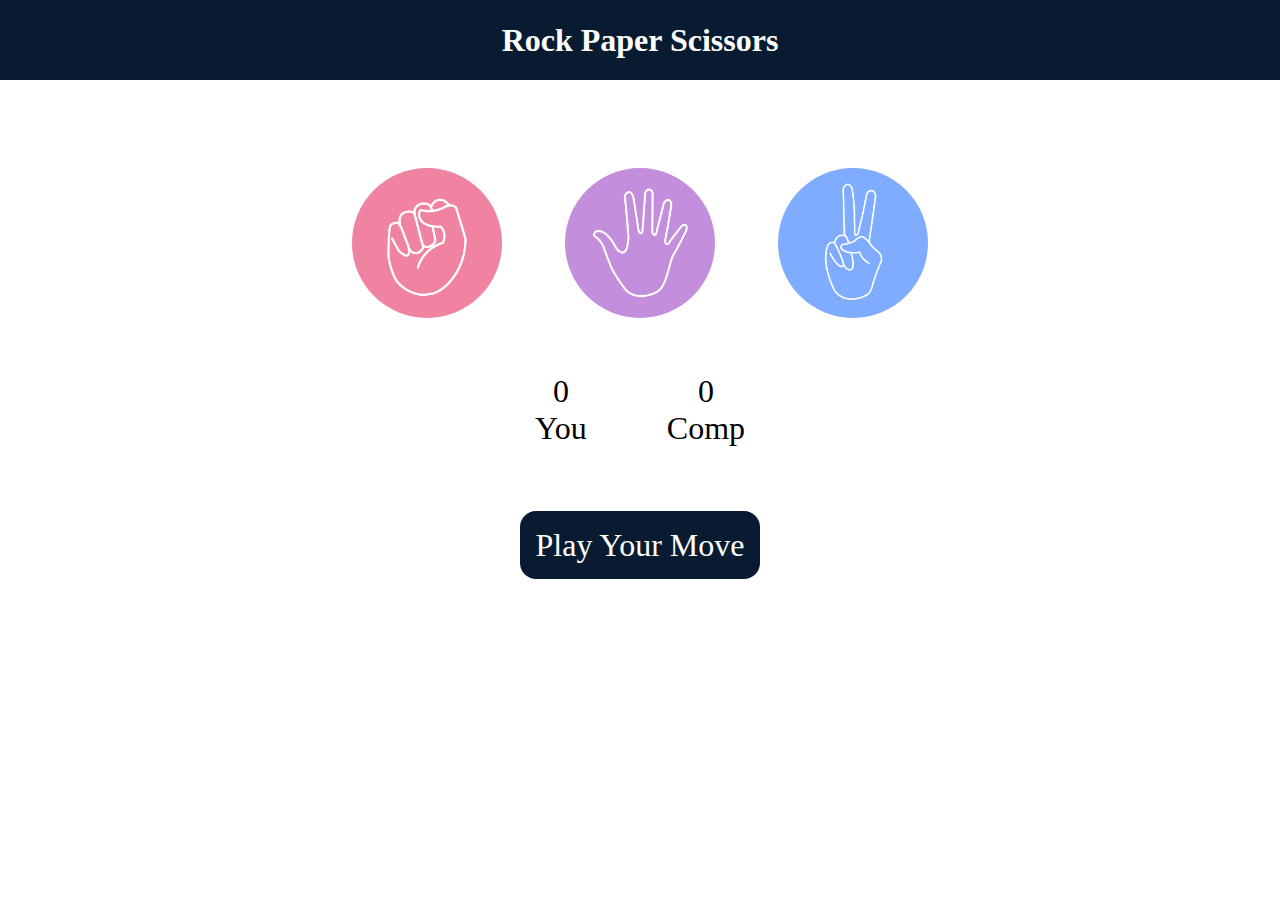
<file: index.html>
<!DOCTYPE html>
<html lang="en">
<head>
    <meta charset="UTF-8">
    <meta name="viewport" content="width=device-width, initial-scale=1.0">
    <title>Rock Paper Scissor</title>
    <link rel="stylesheet" href="style10.css">
</head>
<body>
    <h1>Rock Paper Scissors</h1>
    <div class="choices">
        <div class="choice" id="rock">
            <img src="images/rock.png" alt="Rock">
        </div>
        <div class="choice" id="paper">
            <img src="images/paper.png" alt="Rock">
        </div>
        <div class="choice" id="scissors">
            <img src="images/scissors.png" alt="Rock">
        </div>
    </div>

    <div class="score-board">
        <div class="score">
            <p id="userScore">0</p>
            <p>You</p>
        </div>
        <div class="score">
            <p id="compScore">0</p>
            <p>Comp</p>
        </div>
    </div>

    <div class="msg-container">
        <p id="msg">Play Your Move</p>
    </div>
</body>
<script src="script10.js"></script>
</html>
</file>
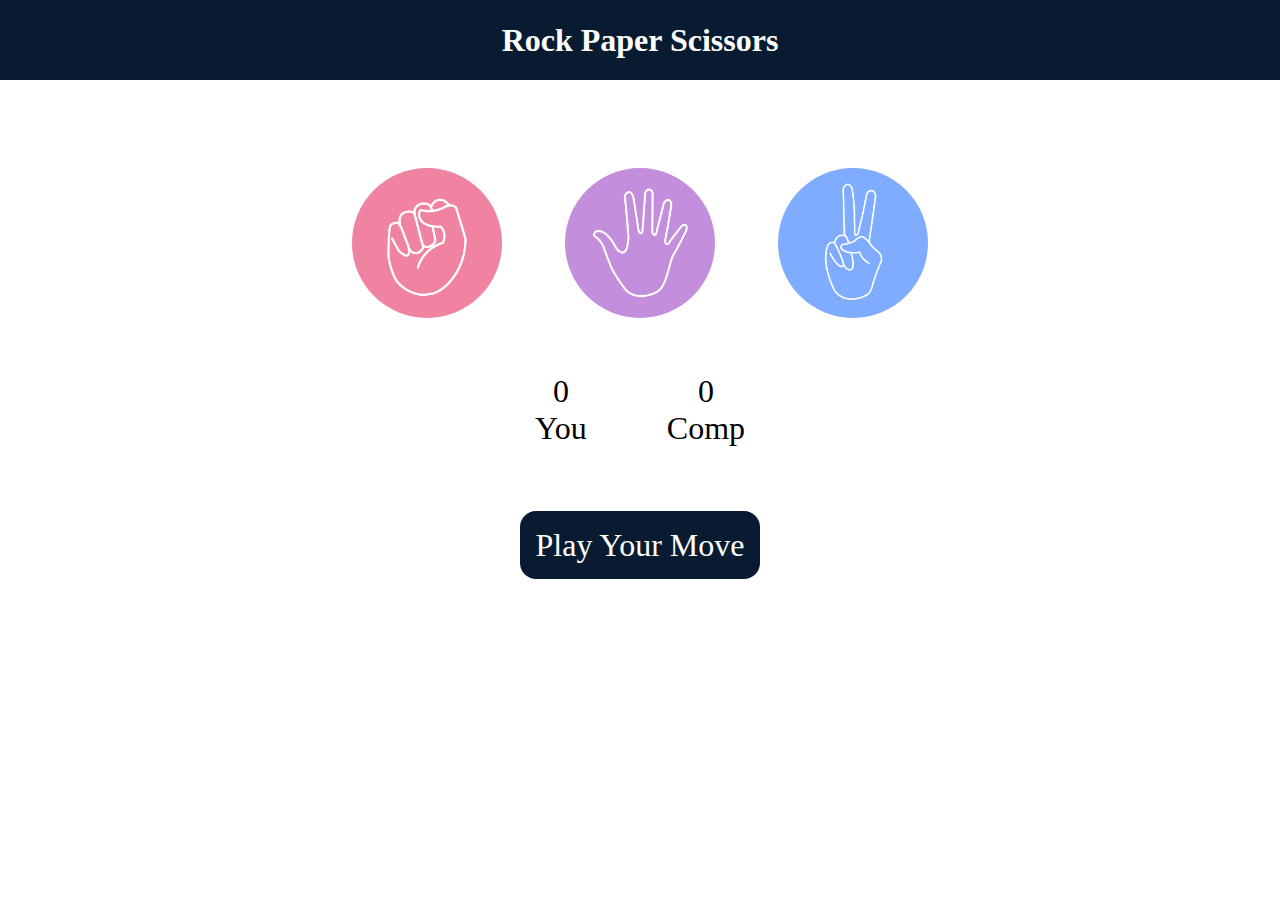
<file: index10.html>
<!DOCTYPE html>
<html lang="en">
<head>
    <meta charset="UTF-8">
    <meta name="viewport" content="width=device-width, initial-scale=1.0">
    <title>Rock Paper Scissor</title>
    <link rel="stylesheet" href="style10.css">
</head>
<body>
    <h1>Rock Paper Scissors</h1>
    <div class="choices">
        <div class="choice" id="rock">
            <img src="images/rock.png" alt="Rock">
        </div>
        <div class="choice" id="paper">
            <img src="images/paper.png" alt="Rock">
        </div>
        <div class="choice" id="scissors">
            <img src="images/scissors.png" alt="Rock">
        </div>
    </div>

    <div class="score-board">
        <div class="score">
            <p id="userScore">0</p>
            <p>You</p>
        </div>
        <div class="score">
            <p id="compScore">0</p>
            <p>Comp</p>
        </div>
    </div>

    <div class="msg-container">
        <p id="msg">Play Your Move</p>
    </div>
</body>
<script src="script10.js"></script>
</html>
</file>
<file: style10.css>
*{
    margin: 0;
    padding: 0;
    text-align: center;
}

h1{
    background-color: #081b31;
    color: #fff;
    height: 5rem;
    line-height: 5rem;
}
.choice{
    height: 165px;
    width: 165px;
    border-radius: 50%;
    display: flex;
    justify-content: center;
    align-items: center;
}
.choice:hover{
   cursor: pointer;
   background-color: #081b31;
}
img{
    height: 150px;
    width: 150px;
    object-fit: cover;
    border-radius: 50%;
}
.choices{
    display: flex;
    justify-content: center;
    align-items: center;
    gap: 3rem;
    margin-top: 5rem;
}

.score-board{
    display: flex;
    justify-content: center;
    align-items: center;
    font-size: 2rem;
    margin-top: 3rem;
    gap: 5rem;
}
#user , #computer {
   font-size: 4rem; 
}

.msg-container{
    margin-top: 5rem;
}

#msg{
    background-color: #081b31;
    color: #fff;
    display: inline;
    font-size: 2rem;
    padding: 1rem;
    border-radius: 1rem;
}
</file>
